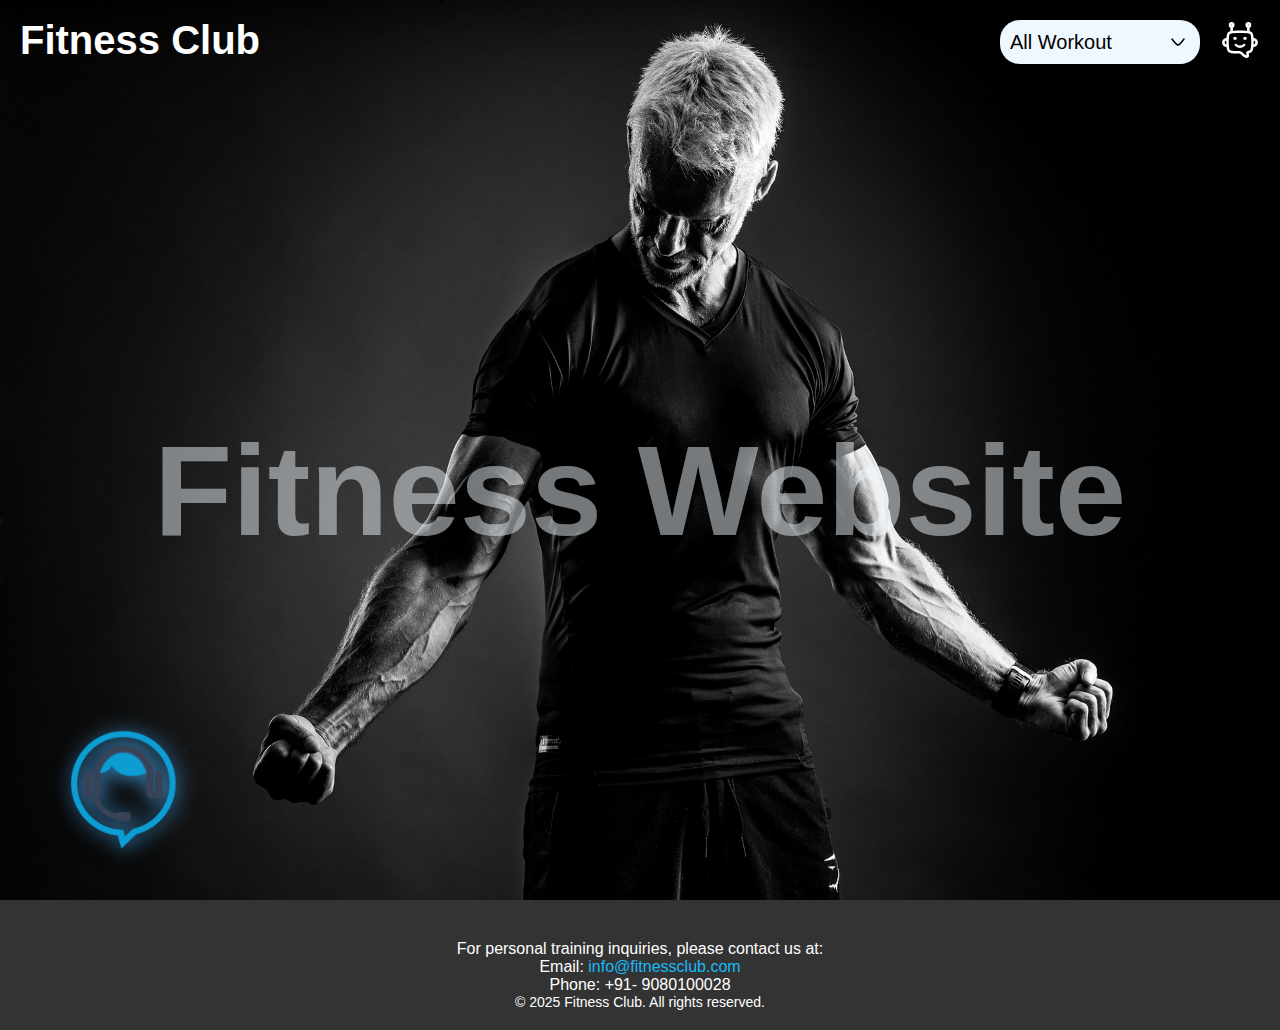
<file: index.html>
<!DOCTYPE html>
<html lang="en">
<head>
    <meta charset="UTF-8">
    <meta name="viewport" content="width=device-width, initial-scale=1.0">
    <title>Fitness Dange</title>
    <link rel="stylesheet" href="style.css">
</head>
<body>
    <nav>
        <a href="index.html">
        <h1 class="logo">Fitness Club</h1></a>
        <div class="right-nav">
            <div class="select-box">
<div class="select-heading"><span>All Workout</span> <img src="arrow.svg" alt="img"></div>
<div class="options">
    <a href="workout.html"><div class="option">All Workout</div></a>
    <a href="back.html"><div class="option">Back Workout</div></a>
    <a href="chest.html"><div class="option">Chest Workout</div></a>
    <a href="biceps-triceps.html"><div class="option">Biceps & Triceps</div></a>
    <a href="shoulder.html"><div class="option">Shoulder</div></a>
    <a href="leg.html"><div class="option">Leg Workout</div></a>
</div>
            </div>
            <img src="chatbot.svg" alt="img" id="chatbotimg">
        </div>
    </nav>
    <main>
        <h1 class="bgtext">Fitness Website</h1>
        <div class="chat-box">
            <div class="h1">Talk to your own assistant...</div>
            <div class="chat-container">
                
            </div>
            <div class="input-area">
                <input type="text" class="prompt" placeholder="ask anything...">
                <button><img src="btn.svg" alt="img"></button>
            </div>
        </div>

        <div class="virtual-assistant">
            <img src="Static/ai.png" alt="img" width="120px">
        </div>
       
    </main>
    <div class="speak-page">
            <img src="Static/ai.png" alt="img" width="200px">
            <h1>speak Now</h1>
            <img src="Static/voice.gif" alt="img" width="200px" id="voice">
    </div>
    <footer>
        <div class="footer-content">
            <p>For personal training inquiries, please contact us at:</p>
            <p>Email: <a href="mailto:info@fitnessclub.com">info@fitnessclub.com</a></p>
            <p>Phone: +91- 9080100028</p>
        </div>
        <div class="footer-bottom">
            <p>&copy; 2025 Fitness Club. All rights reserved.</p>
        </div>
    </footer>
  <script src="script.js"></script>  
</body>
</html>
</file>
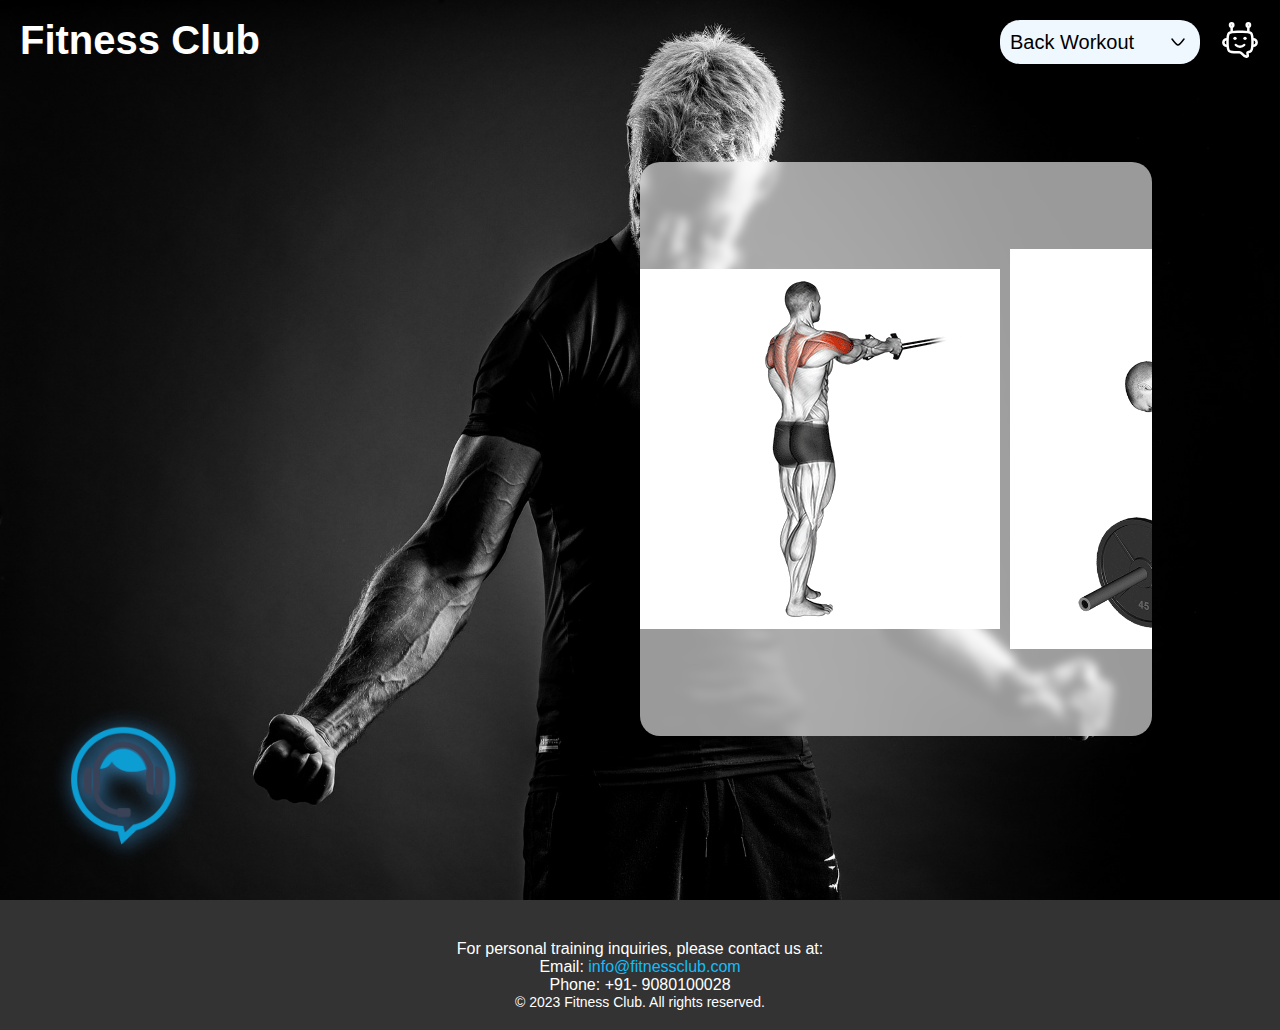
<file: back.html>
<!DOCTYPE html>
<html lang="en">
<head>
    <meta charset="UTF-8">
    <meta name="viewport" content="width=device-width, initial-scale=1.0">
    <title>Ai Powered Fitness Website</title>
    <link rel="stylesheet" href="style.css">

</head>
<body>
    <nav>
        <a href="index.html"><h1 class="logo">Fitness Club</h1></a>
        <div class="right-nav">
            <div class="select-box">
<div class="select-heading"><span>Back Workout</span> <img src="arrow.svg" alt="img"></div>
<div class="options">
    <a href="workout.html"><div class="option">All Workout</div></a>
    <a href="back.html"><div class="option">Back Workout</div></a>
    <a href="chest.html"><div class="option">Chest Workout</div></a>
    <a href="biceps-triceps.html"><div class="option">Biceps & Triceps</div></a>
    <a href="shoulder.html"><div class="option">Shoulder</div></a>
    <a href="leg.html"><div class="option">Leg Workout</div></a>
</div>
            </div>
            <img src="chatbot.svg" alt="img" id="chatbotimg">
        </div>
    </nav>
    <main>
        <div class="chat-box">
            <div class="h1">Talk to your own assistant...</div>
            <div class="chat-container">
                
            </div>
            <div class="input-area">
                <input type="text" class="prompt" placeholder="ask anything...">
                <button><img src="btn.svg" alt="img"></button>
            </div>
        </div>
        <div class="svgs">
            <img src="Static/back1.gif" alt="" width="200px">
            <img src="Static/back2.gif" alt="" width="200px">
            <img src="Static/back3.gif" alt="" width="200px">
            <img src="Static/back4.gif" alt="" width="200px">
            <img src="Static/back5.gif" alt="" width="200px">
            
        </div>
    </main>
    <div class="virtual-assistant">
        <img src="Static/ai.png" alt="img" width="120px">
    </div>
   
</main>
<div class="speak-page">
        <img src="Static/ai.png" alt="img" width="200px">
        <h1>speak Now</h1>
        <img src="Static/voice.gif" alt="img" width="200px" id="voice">
</div>
<footer>
    <div class="footer-content">
        <p>For personal training inquiries, please contact us at:</p>
        <p>Email: <a href="mailto:info@fitnessclub.com">info@fitnessclub.com</a></p>
        <p>Phone: +91- 9080100028</p>
    </div>
    <div class="footer-bottom">
        <p>&copy; 2023 Fitness Club. All rights reserved.</p>
    </div>
</footer>
  <script src="script.js"></script>  
</body>
</html>
</file>
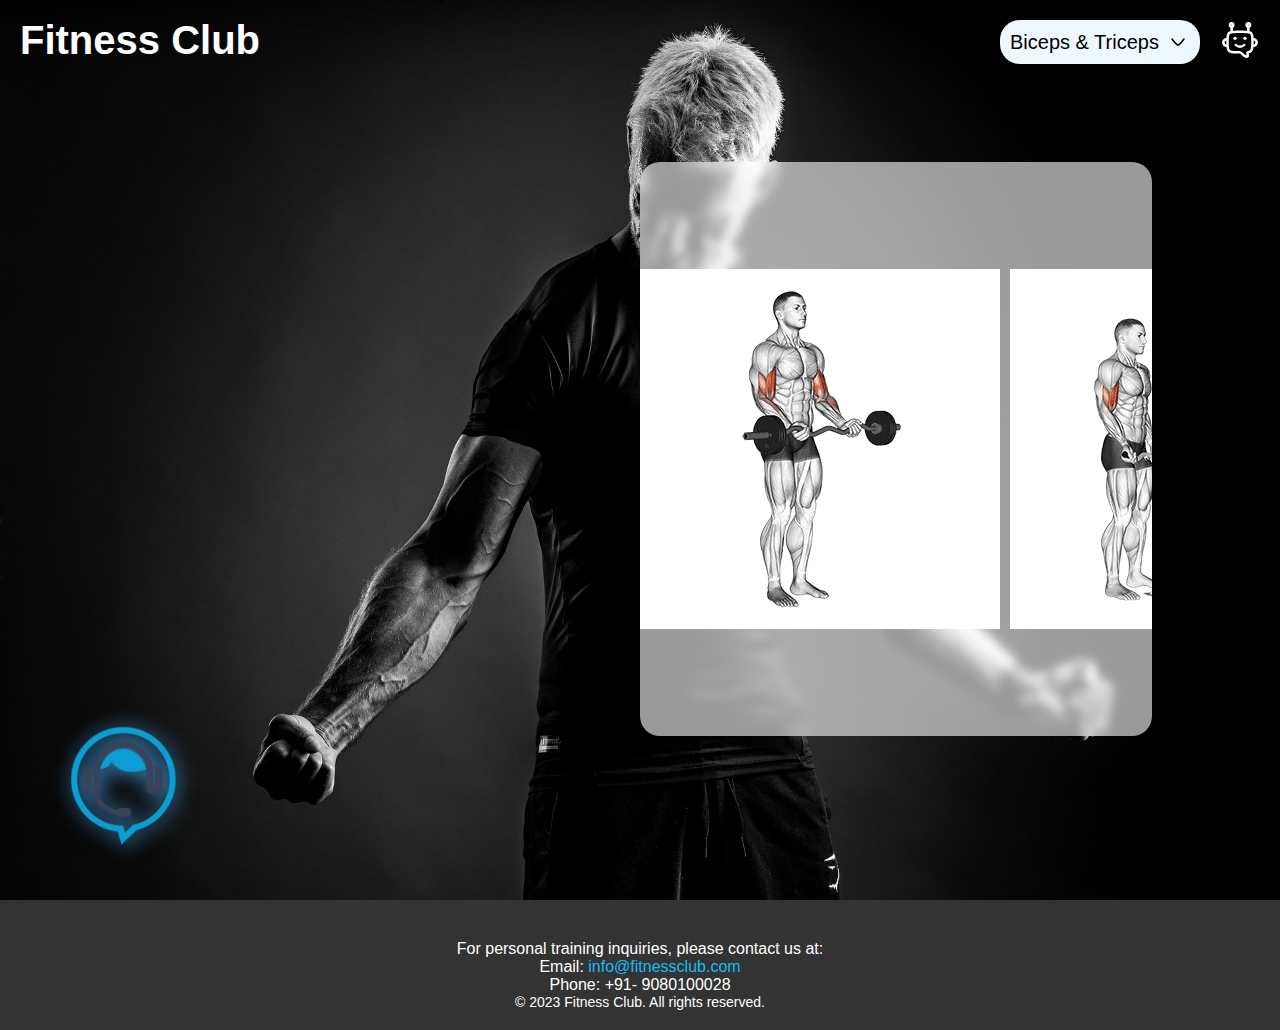
<file: biceps-triceps.html>
<!DOCTYPE html>
<html lang="en">
<head>
    <meta charset="UTF-8">
    <meta name="viewport" content="width=device-width, initial-scale=1.0">
    <title>Ai Powered Fitness Website</title>
    <link rel="stylesheet" href="style.css">
</head>
<body>
    <nav>
        <a href="index.html"><h1 class="logo">Fitness Club</h1></a>
        <div class="right-nav">
            <div class="select-box">
<div class="select-heading"><span>Biceps & Triceps</span> <img src="arrow.svg" alt="img"></div>
<div class="options">
    <a href="workout.html"><div class="option">All Workout</div></a>
    <a href="back.html"><div class="option">Back Workout</div></a>
    <a href="chest.html"><div class="option">Chest Workout</div></a>
    <a href="biceps-triceps.html"><div class="option">Biceps & Triceps</div></a>
    <a href="shoulder.html"><div class="option">Shoulder</div></a>
    <a href="leg.html"><div class="option">Leg Workout</div></a>
</div>
            </div>
            <img src="chatbot.svg" alt="img" id="chatbotimg">
        </div>
    </nav>
    <main>
        <div class="chat-box">
            <div class="h1">Talk to your own assistant...</div>
            <div class="chat-container">
                
            </div>
            <div class="input-area">
                <input type="text" class="prompt" placeholder="ask anything...">
                <button><img src="btn.svg" alt="img"></button>
            </div>
        </div>
        <div class="svgs">
            <img src="Static/biceps1.gif" alt="" width="200px">
            <img src="Static/biceps2.gif" alt="" width="200px">
            <img src="Static/biceps3.gif" alt="" width="200px">
            <img src="Static/triceps1.gif" alt="" width="200px">
            <img src="Static/triceps2.gif" alt="" width="200px">
        
        </div>
    </main>
    <div class="virtual-assistant">
        <img src="Static/ai.png" alt="img" width="120px">
    </div>
   
</main>
<div class="speak-page">
        <img src="Static/ai.png" alt="img" width="200px">
        <h1>speak Now</h1>
        <img src="Static/voice.gif" alt="img" width="200px" id="voice">
</div>
<footer>
    <div class="footer-content">
        <p>For personal training inquiries, please contact us at:</p>
        <p>Email: <a href="mailto:info@fitnessclub.com">info@fitnessclub.com</a></p>
        <p>Phone: +91- 9080100028</p>
    </div>
    <div class="footer-bottom">
        <p>&copy; 2023 Fitness Club. All rights reserved.</p>
    </div>
</footer>
  <script src="script.js"></script>  
</body>
</html>
</file>
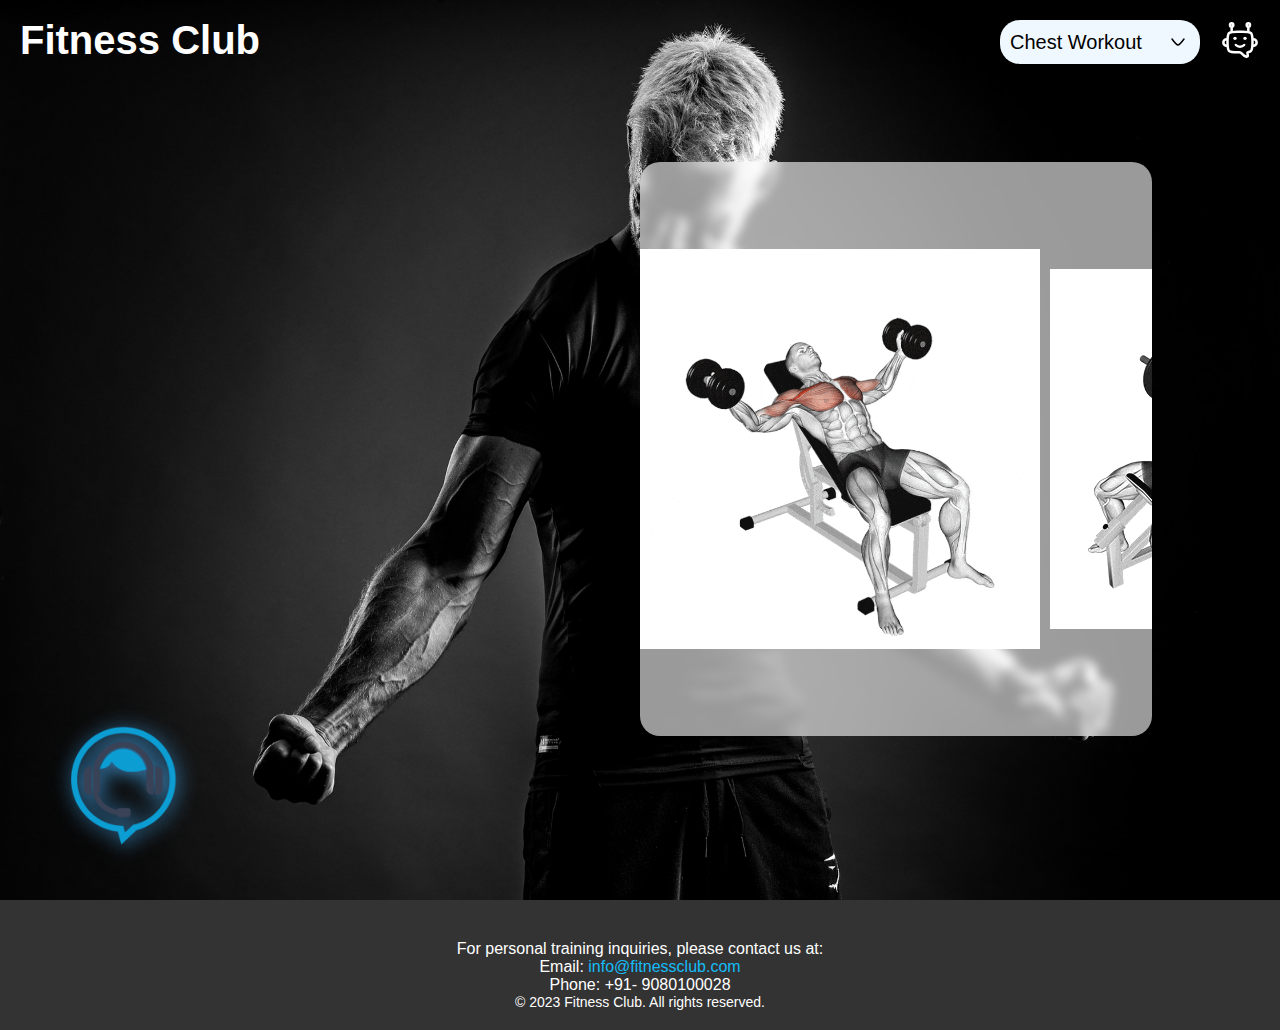
<file: chest.html>
<!DOCTYPE html>
<html lang="en">
<head>
    <meta charset="UTF-8">
    <meta name="viewport" content="width=device-width, initial-scale=1.0">
    <title>Ai Powered Fitness Website</title>
    <link rel="stylesheet" href="style.css">
</head>
<body>
    <nav>
        <a href="index.html"><h1 class="logo">Fitness Club</h1></a>
        <div class="right-nav">
            <div class="select-box">
<div class="select-heading"><span>Chest Workout</span> <img src="arrow.svg" alt="img"></div>
<div class="options">
    <a href="workout.html"><div class="option">All Workout</div></a>
    <a href="back.html"><div class="option">Back Workout</div></a>
    <a href="chest.html"><div class="option">Chest Workout</div></a>
    <a href="biceps-triceps.html"><div class="option">Biceps & Triceps</div></a>
    <a href="shoulder.html"><div class="option">Shoulder</div></a>
    <a href="leg.html"><div class="option">Leg Workout</div></a>
</div>
            </div>
            <img src="chatbot.svg" alt="img" id="chatbotimg">
        </div>
    </nav>
    <main>
        <div class="chat-box">
            <div class="h1">Talk to your own assistant...</div>
            <div class="chat-container">
                
            </div>
            <div class="input-area">
                <input type="text" class="prompt" placeholder="ask anything...">
                <button><img src="btn.svg" alt="img"></button>
            </div>
        </div>
        <div class="svgs">
            <img src="Static/chest1.gif" alt="" width="200px">
            <img src="Static/chest2.gif" alt="" width="200px">
            <img src="Static/chest3.gif" alt="" width="200px">
            <img src="Static/chest4.gif" alt="" width="200px">
            <img src="Static/chest5.gif" alt="" width="200px">
        </div>
    </main>
    <div class="virtual-assistant">
        <img src="Static/ai.png" alt="img" width="120px">
    </div>
   
</main>
<div class="speak-page">
        <img src="Static/ai.png" alt="img" width="200px">
        <h1>speak Now</h1>
        <img src="Static/voice.gif" alt="img" width="200px" id="voice">
</div>
<footer>
    <div class="footer-content">
        <p>For personal training inquiries, please contact us at:</p>
        <p>Email: <a href="mailto:info@fitnessclub.com">info@fitnessclub.com</a></p>
        <p>Phone: +91- 9080100028</p>
    </div>
    <div class="footer-bottom">
        <p>&copy; 2023 Fitness Club. All rights reserved.</p>
    </div>
</footer>
  <script src="script.js"></script>  
</body>
</html>
</file>
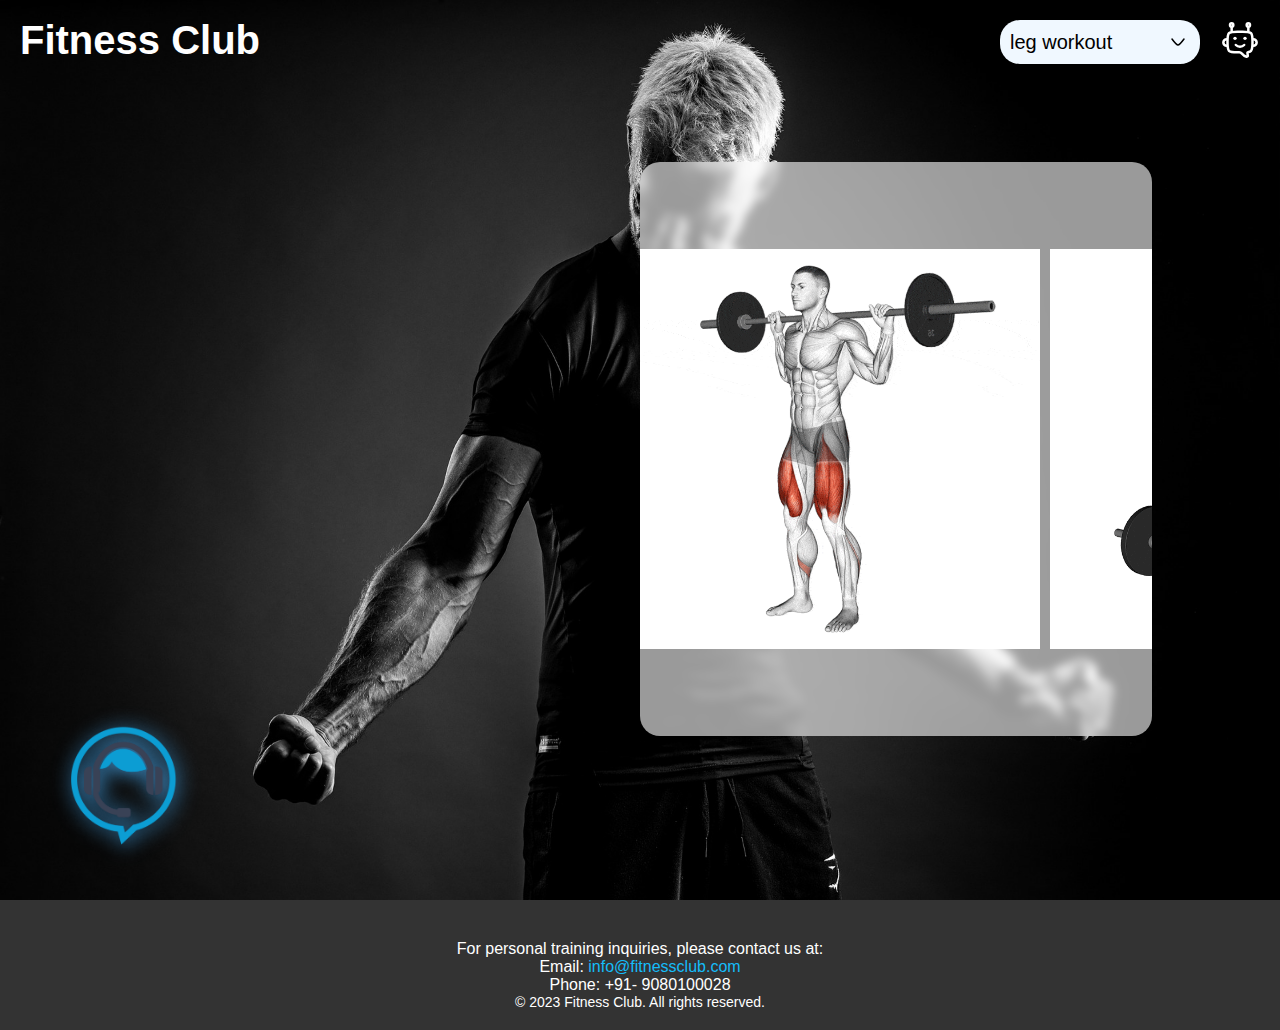
<file: leg.html>
<!DOCTYPE html>
<html lang="en">
<head>
    <meta charset="UTF-8">
    <meta name="viewport" content="width=device-width, initial-scale=1.0">
    <title>Ai Powered Fitness Website</title>
    <link rel="stylesheet" href="style.css">
</head>
<body>
    <nav>
        <a href="index.html"><h1 class="logo">Fitness Club</h1></a>
        <div class="right-nav">
            <div class="select-box">
<div class="select-heading"><span>leg workout</span> <img src="arrow.svg" alt="img"></div>
<div class="options">
    <a href="workout.html"><div class="option">All Workout</div></a>
    <a href="back.html"><div class="option">Back Workout</div></a>
    <a href="chest.html"><div class="option">Chest Workout</div></a>
    <a href="biceps-triceps.html"><div class="option">Biceps & Triceps</div></a>
    <a href="shoulder.html"><div class="option">Shoulder</div></a>
    <a href="leg.html"><div class="option">Leg Workout</div></a>
</div>
            </div>
            <img src="chatbot.svg" alt="img" id="chatbotimg">
        </div>
    </nav>
    <main>
        <div class="chat-box">
            <div class="h1">Talk to your own assistant...</div>
            <div class="chat-container">
                
            </div>
            <div class="input-area">
                <input type="text" class="prompt" placeholder="ask anything...">
                <button><img src="btn.svg" alt="img"></button>
            </div>
        </div>
        <div class="svgs">
            <img src="Static/leg.gif" alt="" width="200px">
            <img src="Static/leg2.gif" alt="" width="200px">
            <img src="Static/leg3.gif" alt="" width="200px">
            <img src="Static/leg4.gif" alt="" width="200px">
            <img src="Static/leg5.gif" alt="" width="200px">
        
        </div>
    </main>
    <div class="virtual-assistant">
        <img src="Static/ai.png" alt="img" width="120px">
    </div>
   
</main>
<div class="speak-page">
        <img src="Static/ai.png" alt="img" width="200px">
        <h1>speak Now</h1>
        <img src="Static/voice.gif" alt="img" width="200px" id="voice">
</div>
<footer>
    <div class="footer-content">
        <p>For personal training inquiries, please contact us at:</p>
        <p>Email: <a href="mailto:info@fitnessclub.com">info@fitnessclub.com</a></p>
        <p>Phone: +91- 9080100028</p>
    </div>
    <div class="footer-bottom">
        <p>&copy; 2023 Fitness Club. All rights reserved.</p>
    </div>
</footer>
  <script src="script.js"></script>  
</body>
</html>
</file>
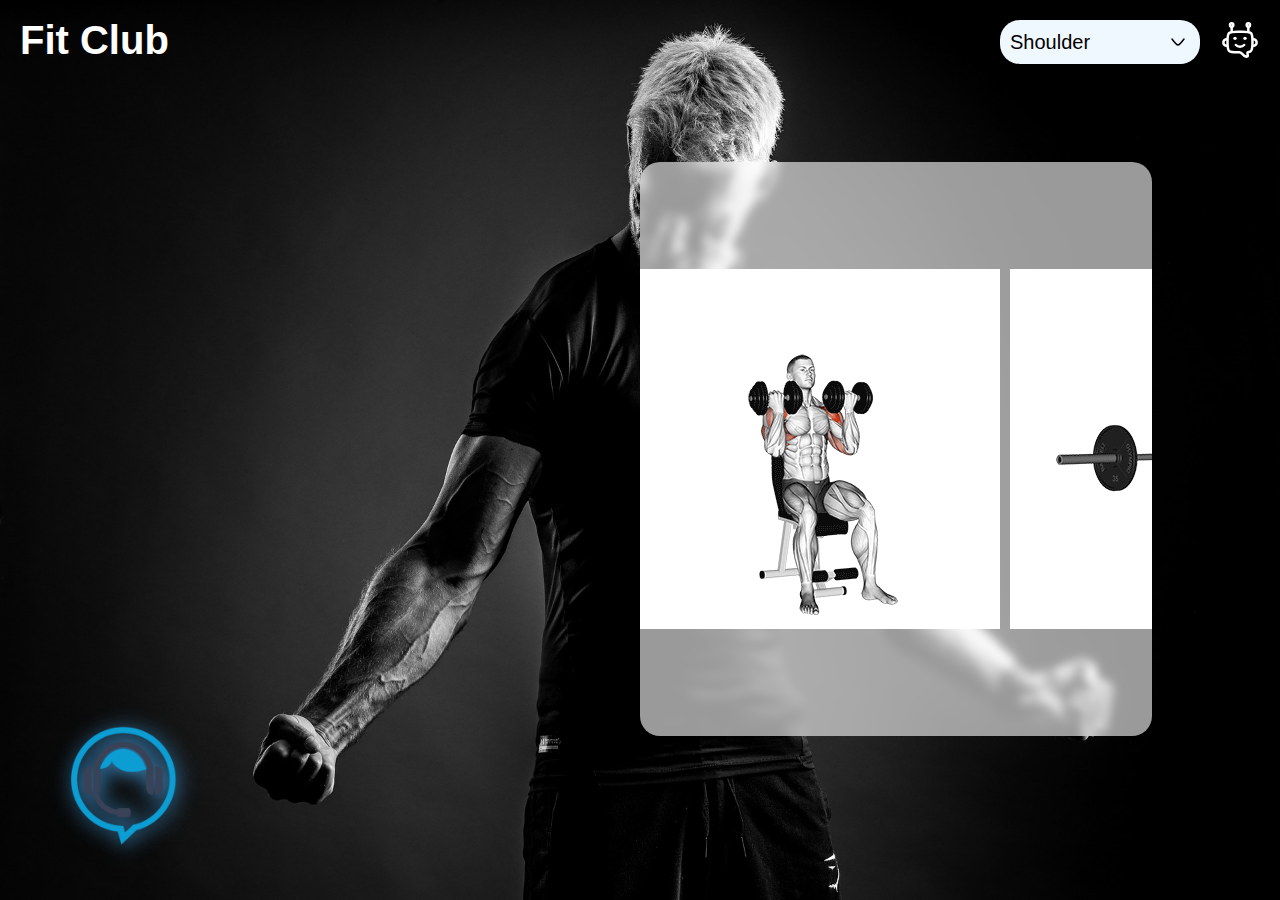
<file: shoulder.html>
<!DOCTYPE html>
<html lang="en">
<head>
    <meta charset="UTF-8">
    <meta name="viewport" content="width=device-width, initial-scale=1.0">
    <title>Ai Powered Fitness Website</title>
    <link rel="stylesheet" href="style.css">
</head>
<body>
    <nav>
        <a href="index.html"><h1 class="logo">Fit Club</h1></a>
        <div class="right-nav">
            <div class="select-box">
<div class="select-heading"><span>Shoulder</span> <img src="arrow.svg" alt="img"></div>
<div class="options">
    <a href="workout.html"><div class="option">All Workout</div></a>
    <a href="back.html"><div class="option">Back Workout</div></a>
    <a href="chest.html"><div class="option">Chest Workout</div></a>
    <a href="biceps-triceps.html"><div class="option">Biceps & Triceps</div></a>
    <a href="shoulder.html"><div class="option">Shoulder</div></a>
    <a href="leg.html"><div class="option">Leg Workout</div></a>
</div>
            </div>
            <img src="chatbot.svg" alt="img" id="chatbotimg">
        </div>
    </nav>
    <main>
        <div class="chat-box">
            <div class="h1">Talk to your own assistant...</div>
            <div class="chat-container">
                
            </div>
            <div class="input-area">
                <input type="text" class="prompt" placeholder="ask anything...">
                <button><img src="btn.svg" alt="img"></button>
            </div>
        </div>
        <div class="svgs">
            <img src="Static/shoulder1.gif" alt="" width="200px">
            <img src="Static/shoulder2.gif" alt="" width="200px">
            <img src="Static/shoulder3.gif" alt="" width="200px">
            <img src="Static/shoulder4.gif" alt="" width="200px">
            <img src="Static/shoulder5.gif" alt="" width="200px">
        
        </div>
    </main>
    <div class="virtual-assistant">
        <img src="Static/ai.png" alt="img" width="120px">
    </div>
   
</main>
<div class="speak-page">
        <img src="Static/ai.png" alt="img" width="200px">
        <h1>speak Now</h1>
        <img src="Static/voice.gif" alt="img" width="200px" id="voice">
</div>
  <script src="script.js"></script>  
</body>
</html>
</file>
<file: style.css>
*{
    margin: 0;
    padding: 0;
    box-sizing: border-box;
    font-family: 'Gill Sans', 'Gill Sans MT', Calibri, 'Trebuchet MS', sans-serif;
}
body{
    width: 100%;
    height: 100vh;
    background-image: url("Static/bg.jpg");
    background-size: 100% 100%;
    overflow-x: hidden;
    background-repeat: no-repeat;
}
a{
    text-decoration: none;
}
nav{
    width: 100%;
    height: 80px;
    display: flex;
    align-items: center;
    justify-content: space-between;
    padding: 20px;
    position: relative;
    z-index: 20;
}
.logo{
    color: white;
    font-size: 40px;
}
.select-box{
    width: 200px;
    position: absolute;
    top:0;
    right:60px
}
.select-heading{
    background-color: aliceblue;
    width: 100%;
    padding: 10px;
    font-size: 20px;
    display: flex;
    align-items: center;
    justify-content: space-between;
    border-radius: 20px;
    cursor: pointer;
}
.select-heading img{
    transition: all 0.3s;
}
.options{
    width: 100%;
    display: flex;
    flex-direction: column;
    gap:10px;
    background-color: rgba(240, 248, 255, 0.838);
    backdrop-filter: blur(5px);
    margin-top: 20px;
    text-align: center;
    padding: 10px;
    font-size: 20px;
    border-radius: 20px;
    display:none;
}
.active-options{
    display: flex;
}
.rotate{
    transform: rotate(180deg);
   
}
.option{
    border-radius: 20px;
    padding: 10px;
    transition: all 0.4s;
    cursor: pointer;
}
.option:hover{
    background-color: aliceblue;
    letter-spacing: 1px;
}
.right-nav{
    display: flex;
    align-items: center;
    justify-content: center;
    gap:20px;
    position: relative;
}
main{
    width: 100%;
    height: calc(100% - 80px);
position: relative;
display: flex;
align-items: center;
justify-content: center;
}
.chat-box{
position: absolute;
width: 30%;
height: 80%;
bottom: 10%;
right:5%;
background-color: rgba(240, 248, 255, 0.457);
border-radius: 20px;
backdrop-filter: blur(5px);
padding: 10px;
transform: translateX(600px);
transition: all 0.5s;
z-index: 25;
}
.active-chat-box{
    transform: translateX(0px);
}
.chat-container{
    width: 100%;
    height: 80%;
    overflow: auto;
    display: flex;
    flex-direction: column;
    gap:20px;
    font-size: 20px;
}
.input-area{
    width: 100%;
    height: 20%;
    display: flex;
    align-items: center;
    justify-content: center;
    gap:20px;
    position: fixed;
    bottom: 0;
}
.prompt{
    width: 60%;
    padding: 10px;
    background: black;
    color: white;
    font-size: 19px;
    border-radius: 20px;
    outline: none;
}
.input-area button{
    padding: 10px;
    background: black;
    border: none;
    border-radius: 50px;
}
.user-chat-box{
    width: 80%;
padding: 20px;
background-color: black;
border-radius: 50px 0px 50px 50px;
position: relative;
left:90px;
color:white;

}
.ai-chat-box{
    width: 80%;
padding: 20px;
background-color: rgba(0, 0, 0, 0.644);
border-radius: 0px 50px 50px 50px;
position: relative;
left: 0px;
color:white
}
.h1{
    font-size: 3vw;
    text-align: center;
}
#chatbotimg{
    cursor: pointer;
}
.options a{
    text-decoration: none;
    color: black;
}
.bgtext{
    font-size: 10vw;
    text-align: center;
    color: rgba(240, 248, 255, 0.482);
    
}
.svgs{
width: 40%;
height: 70%;
display: flex;
align-items: center;
overflow-x: scroll;
overflow-y: hidden;
position: absolute;
border-radius: 20px;
gap:10px;
right:10%;
bottom: 20%;
background-color: rgba(255, 255, 255, 0.603);
backdrop-filter: blur(5px);

}
.svgs::-webkit-scrollbar{
    width: 0px;
}
.svgs img{
    width: 400px;
}
.virtual-assistant{
    position: absolute;
    bottom: 5%;
    left:5%;
    filter:drop-shadow(2px 2px 10px rgb(65, 152, 214));
    
}
.speak-page{
    position: absolute;
    width: 100%;
    height: 100%;
    background-color: rgba(0, 0, 0, 0.525);
    backdrop-filter: blur(5px);
    z-index: 30;
    top:0;
    display: flex;
    align-items: center;
    justify-content: center;
    flex-direction: column;
    gap:20px;
    display: none;
}

.speak-page h1{
    color: white;
}
#voice{
    margin-top:30px;
    border-radius: 50%;
}
.virtual-assistant img{
    cursor: pointer;
}
footer {
    background-color: #333; 
    color: #fff; 
    text-align: center; 
    padding: 20px 20px; 
    position: relative; 
    bottom: 0; 
    width: 100%; 
}

.footer-content {
    margin-top: 20px; 
}

.footer-content a {
    color: #15bcf9; 
    text-decoration: none; 
}

.footer-content a:hover {
    text-decoration: underline; 
}

.footer-bottom {
    font-size: 14px; 
}
</file>
